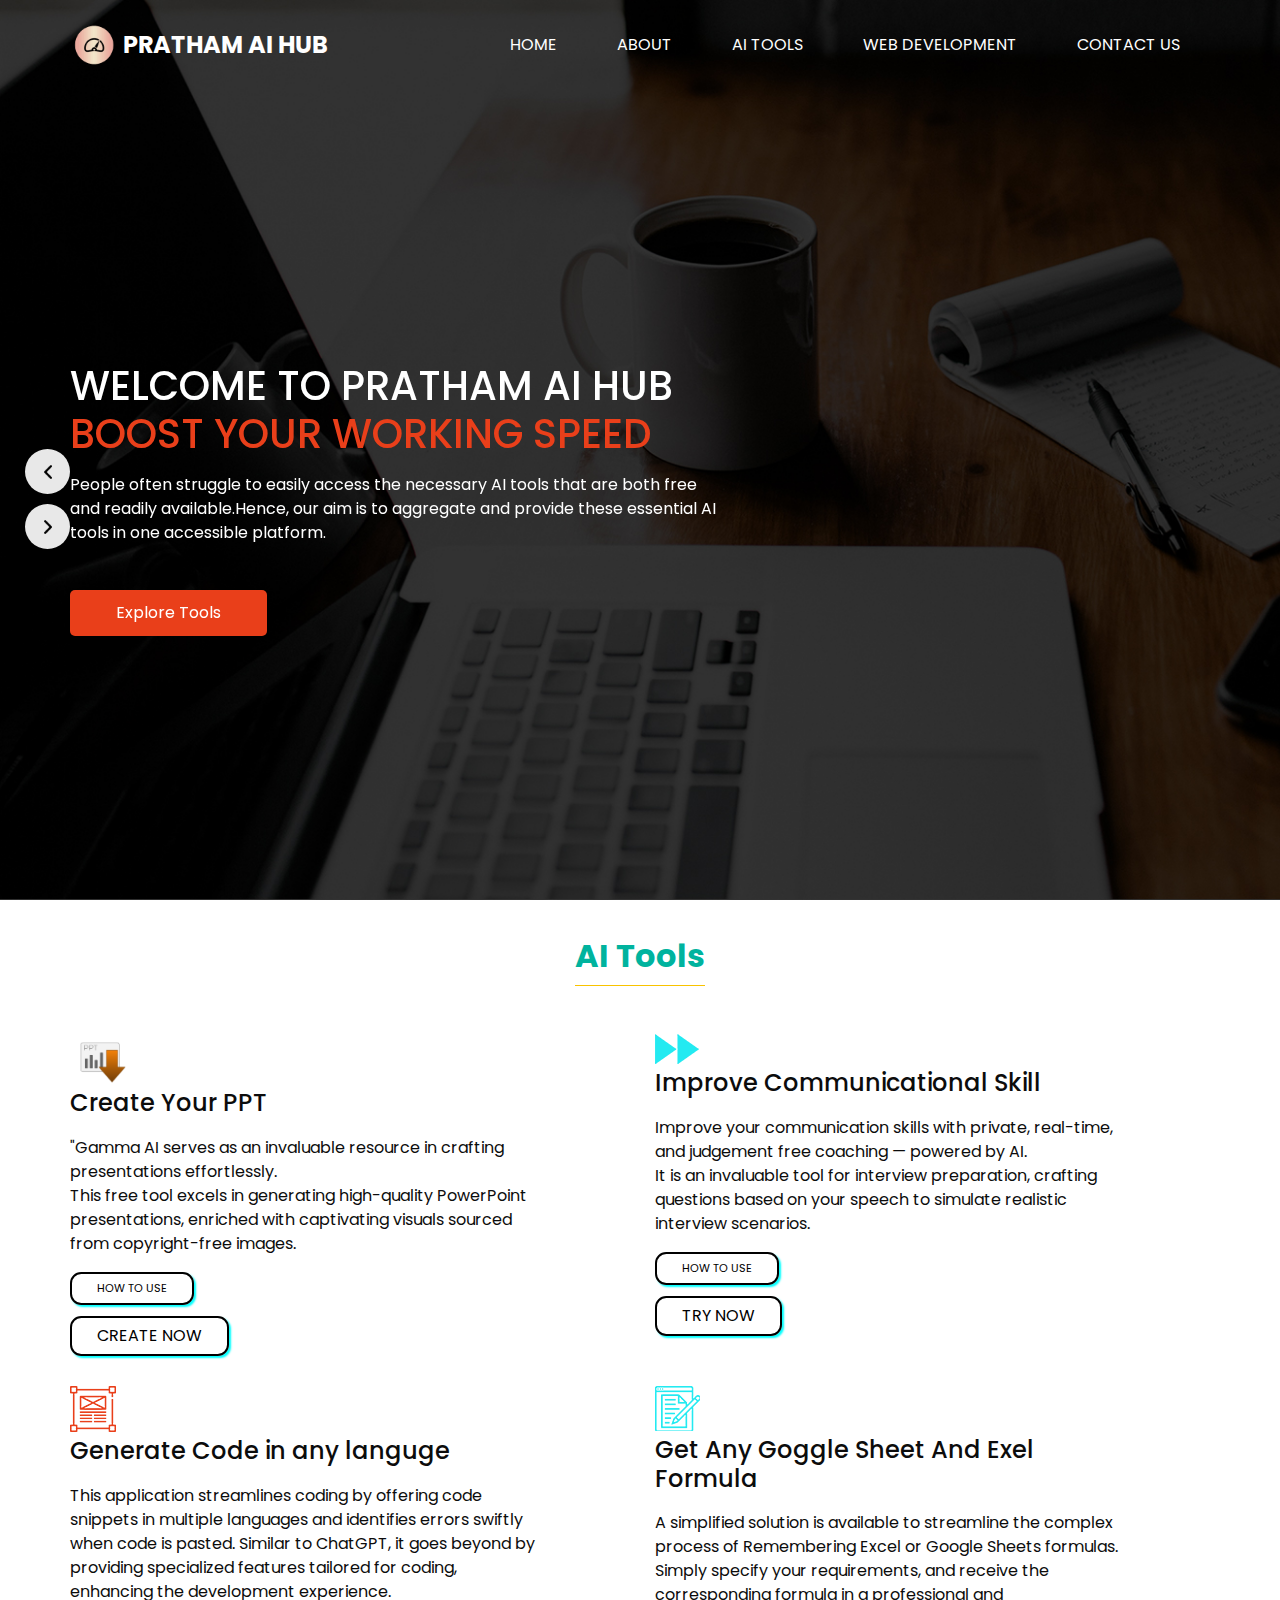
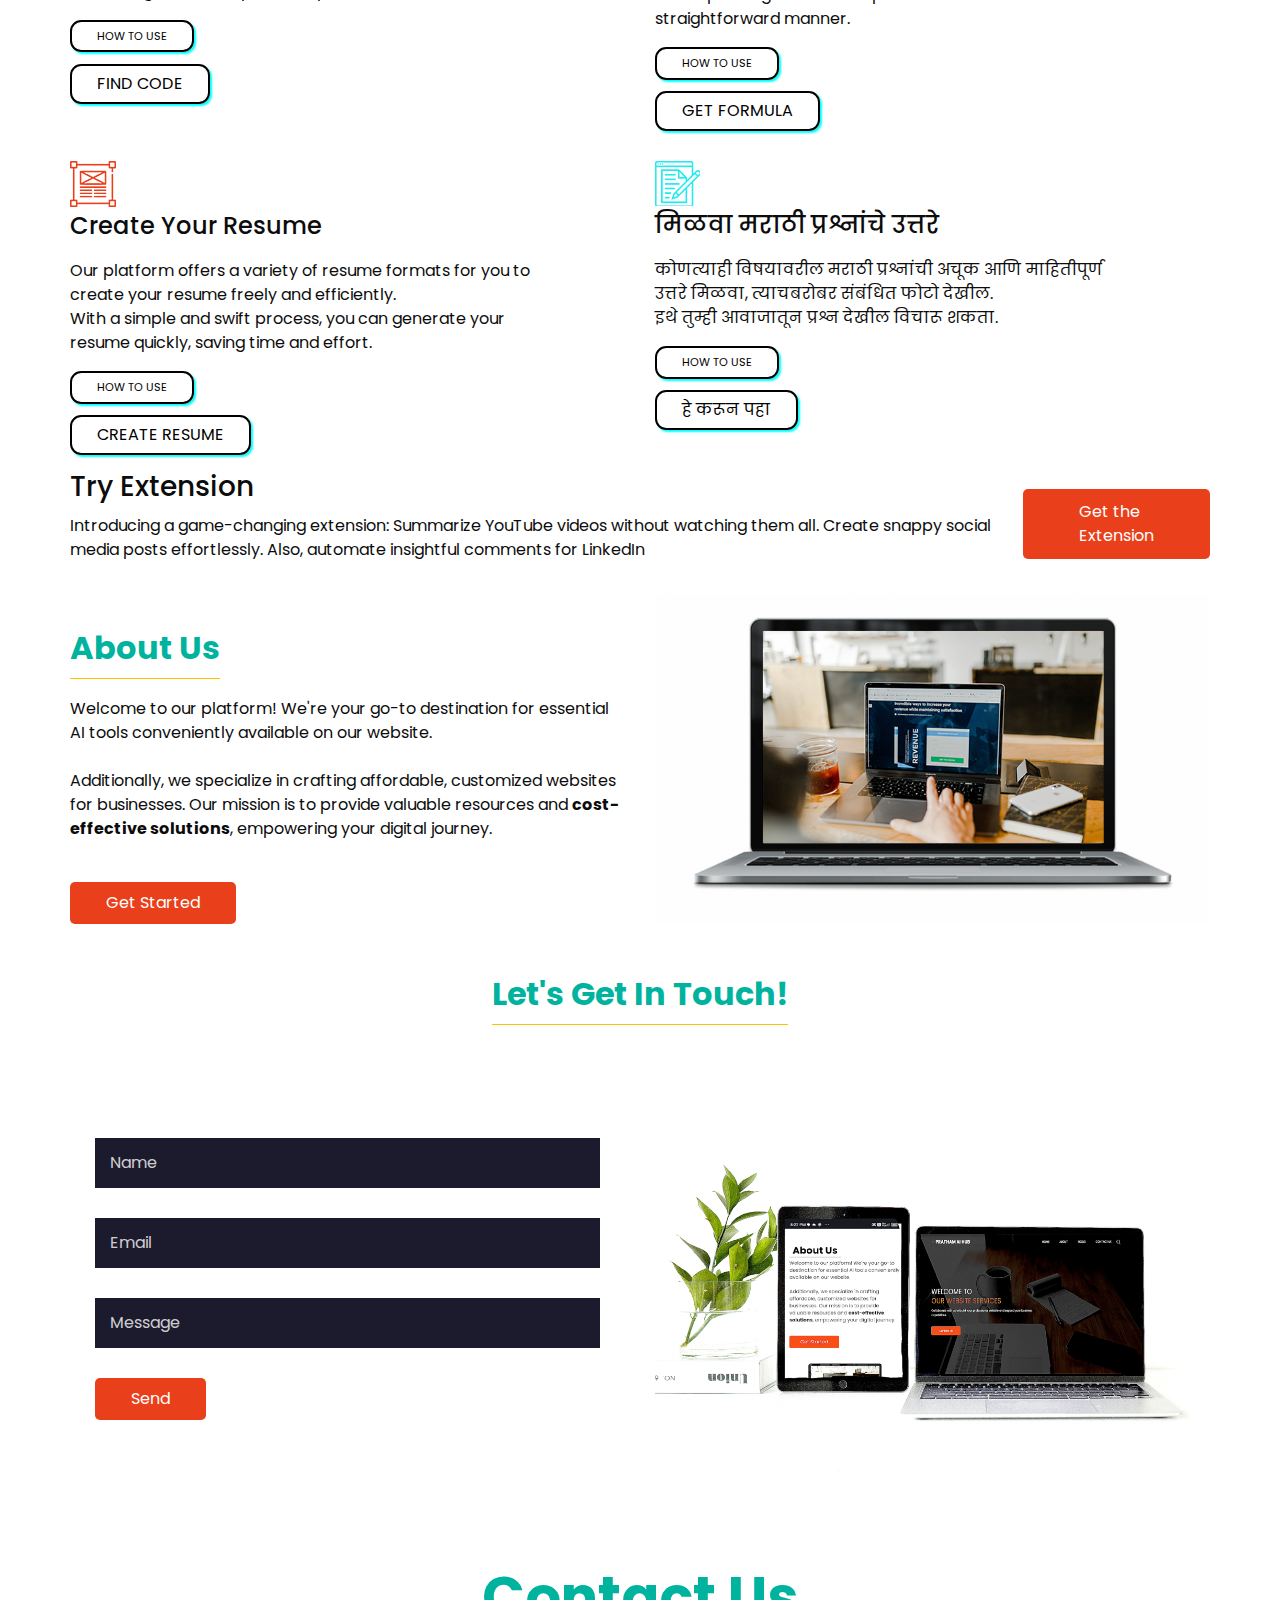
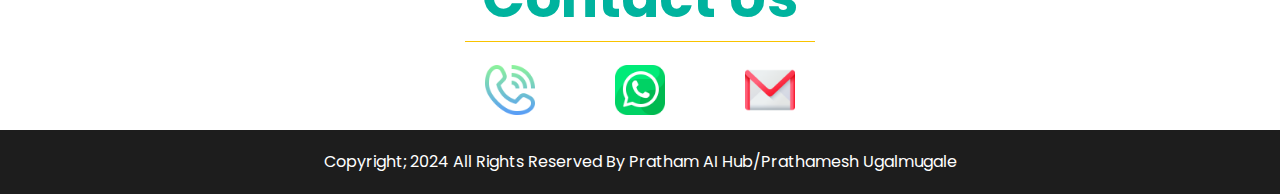
<file: index.html>
<!DOCTYPE html>
<html>

<head>
  <!-- Basic -->
  <meta charset="utf-8" />
  <meta http-equiv="X-UA-Compatible" content="IE=edge" />
  <!-- Mobile Metas -->
  <meta name="viewport" content="width=device-width, initial-scale=1, shrink-to-fit=no" />
  <!-- Site Metas -->
  <meta name="keywords" content="" />
  <meta name="description" content="" />
  <meta name="author" content="" />

  <title>Pratham AI Hub</title>

  <!-- slider stylesheet -->
  <link rel="stylesheet" type="text/css"
    href="https://cdnjs.cloudflare.com/ajax/libs/OwlCarousel2/2.1.3/assets/owl.carousel.min.css" />


  <!-- font wesome stylesheet -->
  <link rel="stylesheet" href="https://maxcdn.bootstrapcdn.com/font-awesome/4.3.0/css/font-awesome.min.css">

  <!-- bootstrap core css -->
  <link rel="stylesheet" type="text/css" href="css/bootstrap.css" />

  <!-- fonts style -->
  <link href="https://fonts.googleapis.com/css?family=Poppins:400,600,700&display=swap" rel="stylesheet">
  <!-- Custom styles for this template -->
  <link href="css/style.css" rel="stylesheet" />
  <!-- responsive style -->
  <link href="css/responsive.css" rel="stylesheet" />
  <link rel="icon" type="image/x-icon" href="images/logo.png">
</head>

<body>
  <div class="hero_area">
    <!-- header section strats -->
    <header class="header_section">
      <div class="container">
        <nav class="navbar navbar-expand-lg custom_nav-container pt-3">
          <a class="navbar-brand mr-5" href="index.html">
            <img src="images/logo.png" alt="" style="width: 3rem;">
            <span>
              Pratham AI Hub
            </span>
          </a>
          <button class="navbar-toggler" type="button" data-toggle="collapse" data-target="#navbarSupportedContent"
            aria-controls="navbarSupportedContent" aria-expanded="false" aria-label="Toggle navigation">
            <span class="navbar-toggler-icon"></span>
          </button>
          <div class="collapse navbar-collapse" id="navbarSupportedContent">
            <div class="d-flex ml-auto flex-column flex-lg-row align-items-center">
              <ul class="navbar-nav  ">
                <li class="nav-item active">
                  <a class="nav-link" href="index.html">Home <span class="sr-only">(current)</span></a>
                </li>
                <li class="nav-item">
                  <a class="nav-link" href="about.html"> About </a>
                </li>
                <li class="nav-item">
                  <a class="nav-link" href="tools.html">AI Tools </a>
                </li>
                <li class="nav-item">
                  <a class="nav-link" href="webdevelopment.html">Web Development </a>
                </li>
                <li class="nav-item">
                  <a class="nav-link" href="contact.html">Contact us</a>
                </li>
              </ul>
            </div>
          </div>
        </nav>
      </div>
    </header>
    <!-- end header section -->
    <!-- slider section -->
    <section class=" slider_section position-relative">
      <div id="carouselExampleIndicators" class="carousel slide" data-ride="carousel">
        <div class="carousel-inner">
          <div class="carousel-item active">
            <div class="container">
              <div class="row">
                <div class="col-md-7">
                  <div class="detail-box">
                    <div>
                      <h1>
                        Welcome To Pratham AI Hub<br>
                        <span>
                          Boost Your Working Speed
                        </span>
                      </h1>
                      <p>
                        People often struggle to easily access the necessary AI tools that are both free and readily available.Hence, our aim is to aggregate and provide these essential AI tools in one accessible platform.
                      
                      </p>
                      <div class="btn-box">
                        <a href="tools.html" class="btn-1">
                          Explore Tools
                        </a>
                      </div>
                    </div>
                  </div>
                </div>
              </div>
            </div>
          </div>
          <div class="carousel-item">
            <div class="container">
              <div class="row">
                <div class="col-md-7">
                  <div class="detail-box">
                    <div>
                      <h1>
                        Welcome To <br>
                        <span>
                        Our Website Services
                        </span>
                      </h1>
                      <p>
                        <br>
                        Collaborate with us to build your professional website and expand your business capabilities.
                        <br>
                      </p>
                      <div class="btn-box">
                        <a href="about.html" class="btn-1">
                          Contact Us
                        </a>
                      </div>
                    </div>
                  </div>
                </div>
              </div>
            </div>
          </div>
        </div>
        <div class="custom_carousel-control">
          <a class="carousel-control-prev" href="#carouselExampleIndicators" role="button" data-slide="prev">
            <span class="sr-only">Previous</span>
          </a>
          <a class="carousel-control-next" href="#carouselExampleIndicators" role="button" data-slide="next">
            <span class="sr-only">Next</span>
          </a>
        </div>
      </div>
    </section>
    <!-- end slider section -->
  </div>

 
  <div class="body_bg layout_padding">

    <!-- service section -->

    <section class="service_section ">
      <div class="container">
        <div class="heading_container">
          <h2>
            AI Tools
          </h2>
        </div>
      </div>
      <div class="container">
        <div class="row">
          <div class="col-md-6">
            <div class="box">
              <div class="img-box">
                <img src="images/ppt.png" alt="" height="50">
              </div>
              <h4>
                Create Your PPT
              </h4>
              <p>
                "Gamma AI serves as an invaluable resource in crafting presentations effortlessly. <br> This free tool excels in generating high-quality PowerPoint presentations, enriched with captivating visuals sourced from copyright-free images.
              </p>
              
              <a href="https://youtu.be/eaiw_lUMiQg?si=W2NInFPZsnDTWfhi" style=" font-size:0.7rem; margin-bottom: 0.7rem;" target="_blank"> How To Use</a>              <a href="https://gamma.app/">
                Create Now
              </a>
            </div>
          </div>
          <div class="col-md-6">
            <div class="box align-items-end align-items-md-start text-right text-md-left">
              <div class="img-box">
                <img src="images/s-2.png" alt="">
              </div>
              <h4>
                Improve Communicational Skill
              </h4>
              <p>
                Improve your communication skills with private, real-time, and judgement free coaching — powered by AI.  <br>
                It is an invaluable tool for interview preparation, crafting questions based on your speech to simulate realistic interview scenarios.
              </p>
              <a href="https://youtu.be/eaiw_lUMiQg?si=W2NInFPZsnDTWfhi" style=" font-size:0.7rem; margin-bottom: 0.7rem;" target="_blank"> How To Use</a>
              <a href="https://app.yoodli.ai/">
                Try now
              </a>
            </div>
          </div>
        </div>
        <div class="row">
          <div class="col-md-6">
            <div class="box">
              <div class="img-box">
                <img src="images/s-3.png" alt="">
              </div>
              <h4>
                Generate Code in any languge
              </h4>
              <p>
                This application streamlines coding by offering code snippets in multiple languages and identifies errors swiftly when code is pasted. Similar to ChatGPT, it goes beyond by providing specialized features tailored for coding, enhancing the development experience. 
              </p>
              <a href="https://youtu.be/eaiw_lUMiQg?si=W2NInFPZsnDTWfhi" style= " font-size:0.7rem; margin-bottom: 0.7rem;" ; target="_blank"> How To Use</a>
              <a href="https://bard.google.com/">
                Find Code
              </a>
            </div>
          </div>
          <div class="col-md-6">
            <div class="box align-items-end align-items-md-start text-right text-md-left">
              <div class="img-box">
                <img src="images/s-4.png" alt="">
              </div>
              <h4>
                Get Any Goggle Sheet And Exel Formula
              </h4>
              <p>
                A simplified solution is available to streamline the complex process of Remembering Excel or Google Sheets formulas.<br> Simply specify your requirements, and receive the corresponding formula in a professional and straightforward manner.
              </p>
              <a href="https://youtu.be/eaiw_lUMiQg?si=W2NInFPZsnDTWfhi" style=" font-size:0.7rem; margin-bottom: 0.7rem;"  target="_blank"> How To Use</a>
              <a href="https://formula.dog/">
                Get Formula
              </a>
            </div>
          </div>
        </div>
        <div class="row">
          <div class="col-md-6">
            <div class="box">
              <div class="img-box">
                <img src="images/s-3.png" alt="">
              </div>
              <h4>
                Create Your Resume
              </h4>
              <p>
                Our platform offers a variety of resume formats for you to create your resume freely and efficiently. <br> With a simple and swift process, you can generate your resume quickly, saving time and effort. 
              </p>
              <a href="https://youtu.be/eaiw_lUMiQg?si=W2NInFPZsnDTWfhi" style=" font-size:0.7rem; margin-bottom: 0.7rem;"  target="_blank"> How To Use</a>
              <a href="https://www.canva.com/create/resumes/" >
                Create Resume
              </a>
            </div>
          </div>
        <div class="col-md-6">
          <div class="box align-items-end align-items-md-start text-right text-md-left">
            <div class="img-box">
              <img src="images/s-4.png" alt="">
            </div>
            <h4>
              मिळवा मराठी प्रश्नांचे उत्तरे 
            </h4>
            <p>
              कोणत्याही विषयावरील मराठी प्रश्नांची अचूक आणि माहितीपूर्ण उत्तरे मिळवा, त्याचबरोबर संबंधित फोटो देखील.<br> इथे तुम्ही आवाजातून प्रश्न देखील विचारू शकता.
            </p>
            <a href="https://youtu.be/eaiw_lUMiQg?si=W2NInFPZsnDTWfhi" style="font-size:0.7rem; margin-bottom: 0.7rem;" target="_blank"> How To Use</a>
            <a href="https://bard.google.com/">
              हे करून पहा
            </a>
          </div>
        </div>
      </div>
      </div>
    </section>


    <!-- end service section -->
      <!-- Extension section -->

      <section class="quote_section layout_padding">
        <div class="container">
          <div class="box">
            <div class="detail-box">
              <h3>
                Try Extension
              </h3>
              <p>
                Introducing a game-changing extension: Summarize YouTube videos without watching them all. Create snappy social media posts effortlessly. Also, automate insightful comments for LinkedIn
              </p>
            </div>
            <div class="btn-box">
              <a href="https://chromewebstore.google.com/detail/merlin-1-click-access-to/camppjleccjaphfdbohjdohecfnoikec">
                Get the Extension
              </a>
            </div>
          </div>
        </div>
      </section>
 <!-- about section -->

  <section class="about_section layout_padding">
    <div class="container">
      <div class="row">
        <div class="col-md-6">
          <div class="detail-box">
            <div class="heading_container">
              <h2>
                About Us
              </h2>
            </div>
            <p>
              Welcome to our platform! We're your go-to destination for essential AI tools conveniently available on our website. <br> <br> 
              Additionally, we specialize in crafting affordable, customized websites for businesses. Our mission is to provide valuable resources and <strong> cost-effective solutions</strong>, empowering your digital journey.
            </p>
            <a href="webdevelopment.html">
              Get Started
            </a>
          </div>
        </div>
        <div class="col-md-6">
          <div class="img-box">
            <img src="images/about-img.png" alt="">
          </div>
        </div>
      </div>
    </div>
  </section>
  <!-- end about section -->
    <!-- end quote section -->
    <!-- contact section -->

    <section class="contact_section">
      <div class="container">
        <div class="heading_container">
          <h2>
            Let's Get In Touch!
          </h2>
        </div>
      </div>
      <div class="container contact_bg layout_padding2-top">
        <div class="row">
          <div class="col-md-6">
            <div class="contact_form" target:blank>
              <form action="https://api.web3forms.com/submit" method="POST">
                <input type="hidden" name="access_key" value="09d28507-55fe-4cff-8005-fcc3a19e0e5f">
                <input type="text" name="name" placeholder="Name " class="contact-input" required>
                <input type="email" name="email" placeholder="Email " class="contact-input" required>
                <input type="message" name="message" placeholder="Message" class="contact-input" required>
                <button>
                  Send
                </button>
              </form>
            </div>
          </div>
          <div class="col-md-6">
            <div class="img-box">
              <img src="images/contact-img.jpg" alt="">
            </div>
          </div>
        </div>
      </div>
    </section>

    <!-- end contact section -->

  </div>
  <!-- info section -->

  <section class="info_section layout_padding">
    <div class="footer_contact">
      <div class="heading_container">
        <h2 style="font-size: 3.5rem;">
          Contact Us
        </h2>
      </div>
      <div class="box">
        <a href="tel:7249511645" class="img-box">
          <img src="images/telephone.png" alt="" class="img-1" width="50">
          <img src="images/telephone.png" alt="" class="img-2" width="45">
        </a>
        <a href="https://wa.me/917249511645" class="img-box">
          <img src="images/whatsapp.png" alt="" class="img-1"width="50">
          <img src="images/whatsapp.png" alt="" class="img-2"width="45">
        </a>
        <a href="mailto:prathameshugalmugale02@gmail.com" class="img-box">
          <img src="images/gmail.png" alt="" class="img-1"width="50">
          <img src="images/gmail.png" alt="" class="img-2"width="45">
        </a>
      </div>
    </div>


  </section>


  <!-- end info section -->

  <!-- footer section -->
  <section class="container-fluid footer_section">
    <p>
      Copyright; 2024 All Rights Reserved By Pratham AI Hub/Prathamesh Ugalmugale
      
    </p>
  </section>
  <!-- footer section -->

  <script type="text/javascript" src="js/jquery-3.4.1.min.js"></script>
  <script type="text/javascript" src="js/bootstrap.js"></script>
 
</body>

</html>
</file>
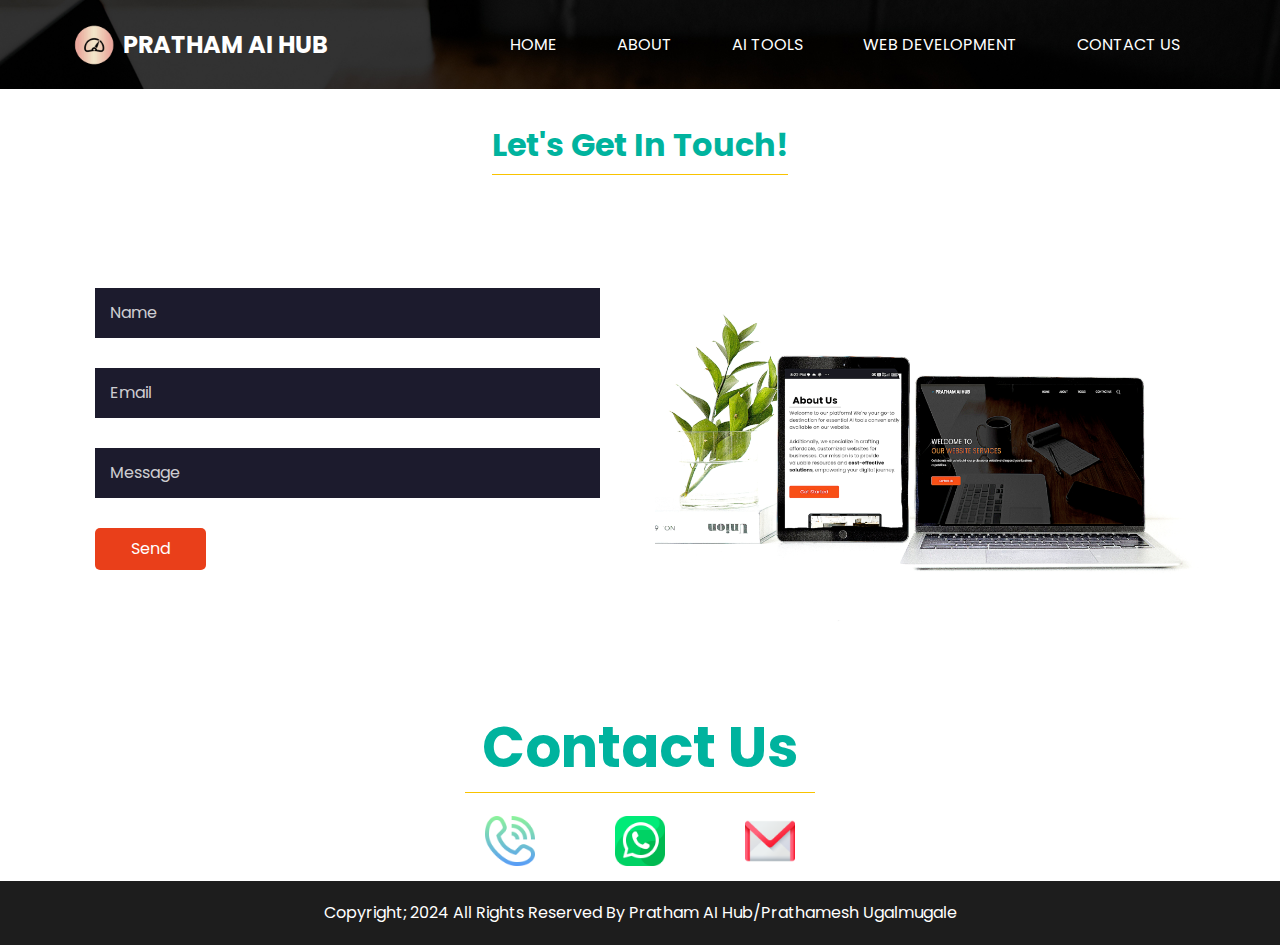
<file: contact.html>
<!DOCTYPE html>
<html>

<head>
  <!-- Basic -->
  <meta charset="utf-8" />
  <meta http-equiv="X-UA-Compatible" content="IE=edge" />
  <!-- Mobile Metas -->
  <meta name="viewport" content="width=device-width, initial-scale=1, shrink-to-fit=no" />
  <!-- Site Metas -->
  <meta name="keywords" content="" />
  <meta name="description" content="" />
  <meta name="author" content="" />

  <title>Pratham AI Hub</title>

  <!-- slider stylesheet -->
  <link rel="stylesheet" type="text/css"
    href="https://cdnjs.cloudflare.com/ajax/libs/OwlCarousel2/2.1.3/assets/owl.carousel.min.css" />


  <!-- font wesome stylesheet -->
  <link rel="stylesheet" href="https://maxcdn.bootstrapcdn.com/font-awesome/4.3.0/css/font-awesome.min.css">

  <!-- bootstrap core css -->
  <link rel="stylesheet" type="text/css" href="css/bootstrap.css" />

  <!-- fonts style -->
  <link href="https://fonts.googleapis.com/css?family=Poppins:400,600,700&display=swap" rel="stylesheet">
  <!-- Custom styles for this template -->
  <link href="css/style.css" rel="stylesheet" />
  <!-- responsive style -->
  <link href="css/responsive.css" rel="stylesheet" />
  <!-- favicon image  -->
  <link rel="icon" type="image/x-icon" href="images/logo.png">
</head>

<body class="sub_page">
  <div class="hero_area">
    <!-- header section strats -->
    <header class="header_section">
      <div class="container">
        <nav class="navbar navbar-expand-lg custom_nav-container pt-3">
          <a class="navbar-brand mr-5" href="index.html">
            <img src="images/logo.png" alt="" style="width: 3rem;">            <span>
              Pratham AI Hub
            </span>
          </a>
          <button class="navbar-toggler" type="button" data-toggle="collapse" data-target="#navbarSupportedContent"
            aria-controls="navbarSupportedContent" aria-expanded="false" aria-label="Toggle navigation">
            <span class="navbar-toggler-icon"></span>
          </button>
          <div class="collapse navbar-collapse" id="navbarSupportedContent">
            <div class="d-flex ml-auto flex-column flex-lg-row align-items-center">
              <ul class="navbar-nav  ">
                <li class="nav-item ">
                  <a class="nav-link" href="index.html">Home <span class="sr-only">(current)</span></a>
                </li>
                <li class="nav-item">
                  <a class="nav-link" href="about.html"> About </a>
                </li>
                <li class="nav-item">
                  <a class="nav-link" href="tools.html"> AI Tools </a>
                </li>
                <li class="nav-item">
                  <a class="nav-link" href="webdevelopment.html">Web Development </a>
                </li>
                <li class="nav-item active">
                  <a class="nav-link" href="contact.html">Contact us</a>
                </li>
              </ul>
              
            </div>
          </div>
        </nav>
      </div>
    </header>
    <!-- end header section -->

  </div>


  <div class="body_bg layout_padding">


    <!-- contact section -->

    <section class="contact_section">
      <div class="container">
        <div class="heading_container">
          <h2>
            Let's Get In Touch!
          </h2>
        </div>
      </div>
      <div class="container contact_bg layout_padding2-top">
        <div class="row">
          <div class="col-md-6">
            <div class="contact_form" target:blank>
              <form action="https://api.web3forms.com/submit" method="POST">
                <input type="hidden" name="access_key" value="09d28507-55fe-4cff-8005-fcc3a19e0e5f">
                <input type="text" name="name" placeholder="Name " class="contact-input" required>
                <input type="email" name="email" placeholder="Email " class="contact-input" required>
                <input type="message" name="message" placeholder="Message" class="contact-input" required>
                <button>
                  Send
                </button>
              </form>
            </div>
          </div>
          <div class="col-md-6">
            <div class="img-box">
              <img src="images/contact-img.jpg" alt="">
            </div>
          </div>
        </div>
      </div>
    </section>

    <!-- end contact section -->

  </div>
  <!-- info section -->

  <section class="info_section layout_padding">
    <div class="footer_contact">
      <div class="heading_container">
       <h2 style="font-size: 3.5rem;">
          Contact Us
        </h2>
      </div>
      <div class="box">
        <a href="tel:7249511645" class="img-box">
          <img src="images/telephone.png" alt="" class="img-1" width="50">
          <img src="images/telephone.png" alt="" class="img-2" width="45">
        </a>
        <a href="https://wa.me/917249511645" class="img-box">
          <img src="images/whatsapp.png" alt="" class="img-1"width="50">
          <img src="images/whatsapp.png" alt="" class="img-2"width="45">
        </a>
        <a href="mailto:prathameshugalmugale02@gmail.com" class="img-box">
          <img src="images/gmail.png" alt="" class="img-1"width="50">
          <img src="images/gmail.png" alt="" class="img-2"width="45">
        </a>
      </div>
    </div>


  </section>


  <!-- end info section -->

  <!-- footer section -->
  <section class="container-fluid footer_section">
    <p>
    Copyright; 2024 All Rights Reserved By Pratham AI Hub/Prathamesh Ugalmugale
    </p>
  </section>
  <!-- footer section -->

  <script type="text/javascript" src="js/jquery-3.4.1.min.js"></script>
  <script type="text/javascript" src="js/bootstrap.js"></script>

</body>

</html>
</file>
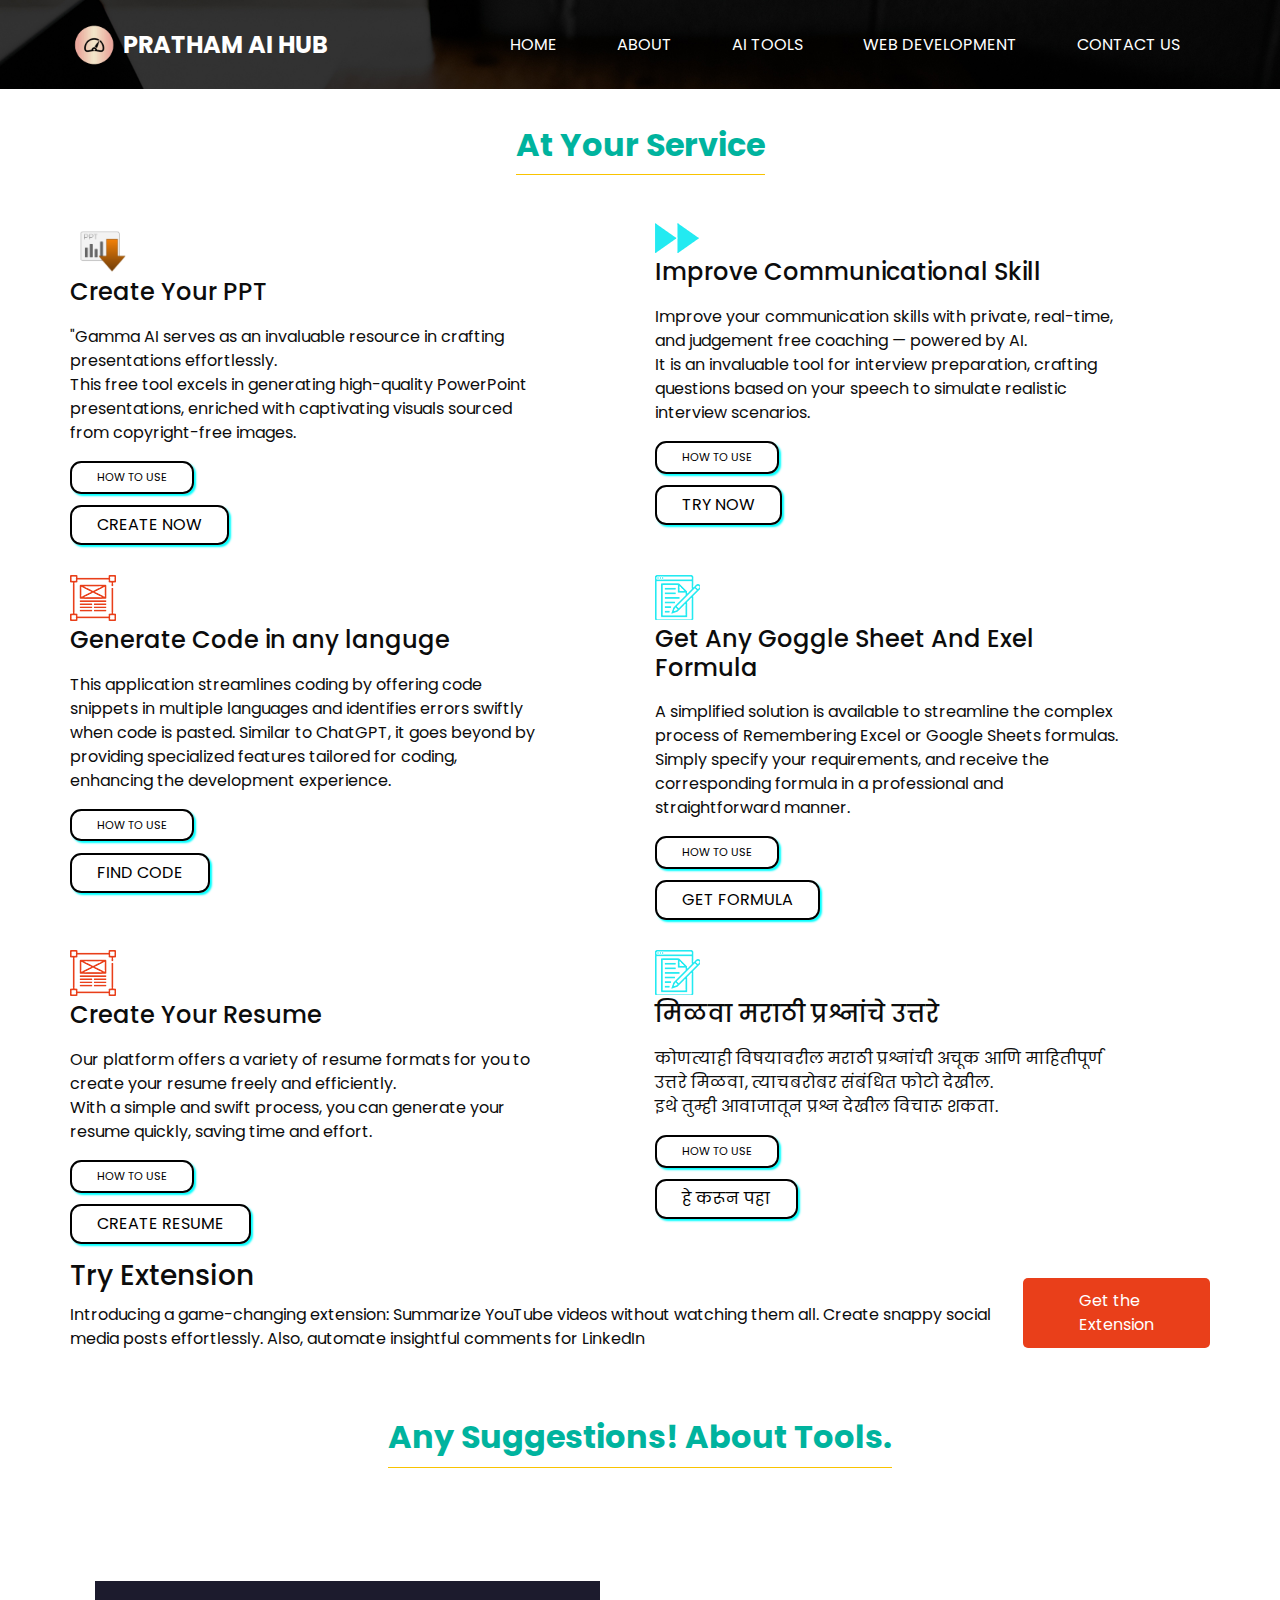
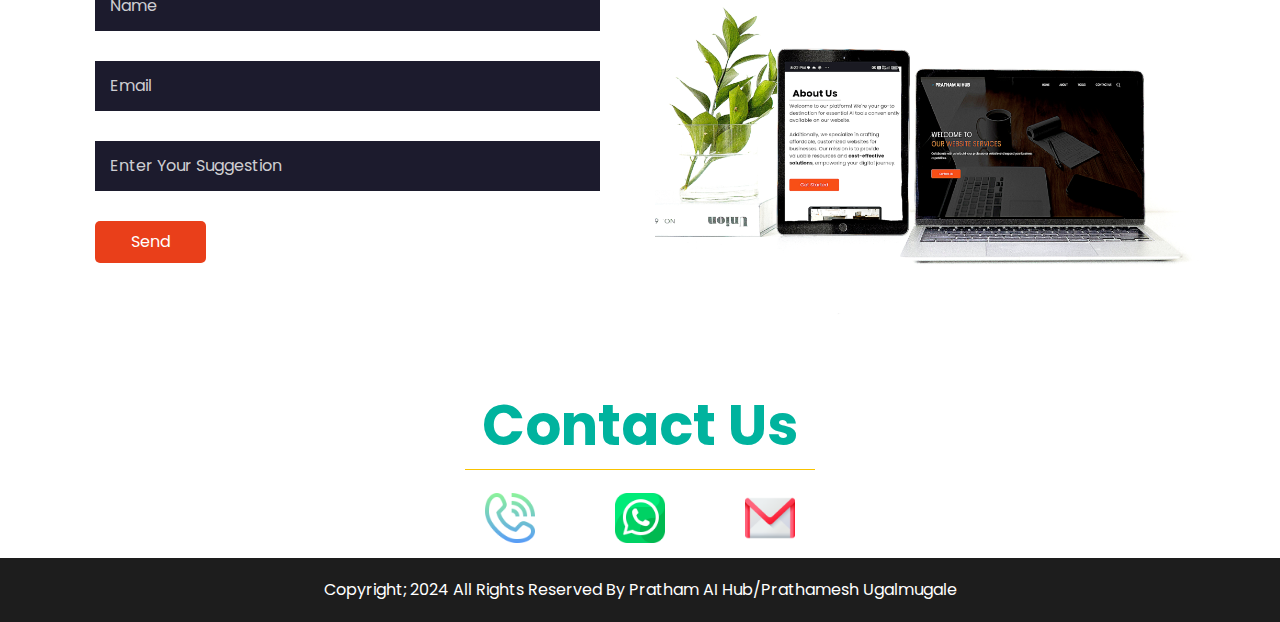
<file: tools.html>
<!DOCTYPE html>
<html>

<head>
  <!-- Basic -->
  <meta charset="utf-8" />
  <meta http-equiv="X-UA-Compatible" content="IE=edge" />
  <!-- Mobile Metas -->
  <meta name="viewport" content="width=device-width, initial-scale=1, shrink-to-fit=no" />
  <!-- Site Metas -->
  <meta name="keywords" content="" />
  <meta name="description" content="" />
  <meta name="author" content="" />

  <title>Pratham AI Hub</title>

  <!-- slider stylesheet -->
  <link rel="stylesheet" type="text/css"
    href="https://cdnjs.cloudflare.com/ajax/libs/OwlCarousel2/2.1.3/assets/owl.carousel.min.css" />


  <!-- font wesome stylesheet -->
  <link rel="stylesheet" href="https://maxcdn.bootstrapcdn.com/font-awesome/4.3.0/css/font-awesome.min.css">

  <!-- bootstrap core css -->
  <link rel="stylesheet" type="text/css" href="css/bootstrap.css" />

  <!-- fonts style -->
  <link href="https://fonts.googleapis.com/css?family=Poppins:400,600,700&display=swap" rel="stylesheet">
  <!-- Custom styles for this template -->
  <link href="css/style.css" rel="stylesheet" />
  <!-- responsive style -->
  <link href="css/responsive.css" rel="stylesheet" />
   <!-- favicon image  -->
   <link rel="icon" type="image/x-icon" href="images/logo.png">
</head>

<body class="sub_page">
  <div class="hero_area">
    <!-- header section strats -->
    <header class="header_section">
      <div class="container">
        <nav class="navbar navbar-expand-lg custom_nav-container pt-3">
          <a class="navbar-brand mr-5" href="index.html">
            <img src="images/logo.png" alt="" style="width: 3rem;">            <span>
              Pratham AI Hub
            </span>
          </a>
          <button class="navbar-toggler" type="button" data-toggle="collapse" data-target="#navbarSupportedContent"
            aria-controls="navbarSupportedContent" aria-expanded="false" aria-label="Toggle navigation">
            <span class="navbar-toggler-icon"></span>
          </button>
          <div class="collapse navbar-collapse" id="navbarSupportedContent">
            <div class="d-flex ml-auto flex-column flex-lg-row align-items-center">
              <ul class="navbar-nav  ">
                <li class="nav-item ">
                  <a class="nav-link" href="index.html">Home <span class="sr-only">(current)</span></a>
                </li>
                <li class="nav-item">
                  <a class="nav-link" href="about.html"> About </a>
                </li>
                <li class="nav-item active">
                  <a class="nav-link" href="tools.html"> AI Tools </a>
                </li>
                <li class="nav-item">
                  <a class="nav-link" href="webdevelopment.html">Web Development </a>
                </li>
                <li class="nav-item">
                  <a class="nav-link" href="contact.html">Contact us</a>
                </li>
              </ul>
              
            </div>
          </div>
        </nav>
      </div>
    </header>
    <!-- end header section -->
  </div>

  <div class="body_bg layout_padding">

    <!-- service section -->

    <section class="service_section ">
      <div class="container">
        <div class="heading_container">
          <h2>
            At Your Service
          </h2>
        </div>
      </div>
      <div class="container">
        <div class="row">
          <div class="col-md-6">
            <div class="box">
              <div class="img-box">
                <img src="images/ppt.png" alt="" height="50">
              </div>
              <h4>
                Create Your PPT
              </h4>
              <p>
                "Gamma AI serves as an invaluable resource in crafting presentations effortlessly. <br> This free tool excels in generating high-quality PowerPoint presentations, enriched with captivating visuals sourced from copyright-free images.
              </p>
              <a href="https://youtu.be/eaiw_lUMiQg?si=W2NInFPZsnDTWfhi" style="font-size:0.7rem; margin-bottom: 0.7rem;" target="_blank"> How To Use</a>
              <a href="https://gamma.app/">
                Create Now
              </a>
            </div>
          </div>
          <div class="col-md-6">
            <div class="box align-items-end align-items-md-start text-right text-md-left">
              <div class="img-box">
                <img src="images/s-2.png" alt="">
              </div>
              <h4>
                Improve Communicational Skill
              </h4>
              <p>
                Improve your communication skills with private, real-time, and judgement free coaching — powered by AI.  <br>
                It is an invaluable tool for interview preparation, crafting questions based on your speech to simulate realistic interview scenarios.
              </p>
              <a href="https://youtu.be/eaiw_lUMiQg?si=W2NInFPZsnDTWfhi" style="font-size:0.7rem; margin-bottom: 0.7rem;" target="_blank"> How To Use</a>
              <a href="https://app.yoodli.ai/">
                Try now
              </a>
            </div>
          </div>
        </div>
        <div class="row">
          <div class="col-md-6">
            <div class="box">
              <div class="img-box">
                <img src="images/s-3.png" alt="">
              </div>
              <h4>
                Generate Code in any languge
              </h4>
              <p>
                This application streamlines coding by offering code snippets in multiple languages and identifies errors swiftly when code is pasted. Similar to ChatGPT, it goes beyond by providing specialized features tailored for coding, enhancing the development experience. 
              </p>
              <a href="https://youtu.be/eaiw_lUMiQg?si=W2NInFPZsnDTWfhi" style="font-size:0.7rem; margin-bottom: 0.7rem;" target="_blank"> How To Use</a>
              <a href="https://bard.google.com/">
                Find Code
              </a>
            </div>
          </div>
          <div class="col-md-6">
            <div class="box align-items-end align-items-md-start text-right text-md-left">
              <div class="img-box">
                <img src="images/s-4.png" alt="">
              </div>
              <h4>
                Get Any Goggle Sheet And Exel Formula
              </h4>
              <p>
                A simplified solution is available to streamline the complex process of Remembering Excel or Google Sheets formulas.<br> Simply specify your requirements, and receive the corresponding formula in a professional and straightforward manner.
              </p>
              <a href="https://youtu.be/eaiw_lUMiQg?si=W2NInFPZsnDTWfhi" style="font-size:0.7rem; margin-bottom: 0.7rem;" target="_blank"> How To Use</a>
              <a href="https://formula.dog/">
                Get Formula
              </a>
            </div>
          </div>
        </div>
        <div class="row">
          <div class="col-md-6">
            <div class="box">
              <div class="img-box">
                <img src="images/s-3.png" alt="">
              </div>
              <h4>
                Create Your Resume
              </h4>
              <p>
                Our platform offers a variety of resume formats for you to create your resume freely and efficiently. <br> With a simple and swift process, you can generate your resume quickly, saving time and effort. 
              </p>
              <a href="https://youtu.be/eaiw_lUMiQg?si=W2NInFPZsnDTWfhi" style="font-size:0.7rem; margin-bottom: 0.7rem;" target="_blank"> How To Use</a>
              <a href="https://www.canva.com/create/resumes/">
                Create Resume
              </a>
            </div>
          </div>
        <div class="col-md-6">
          <div class="box align-items-end align-items-md-start text-right text-md-left">
            <div class="img-box">
              <img src="images/s-4.png" alt="">
            </div>
            <h4>
              मिळवा मराठी प्रश्नांचे उत्तरे 
            </h4>
            <p>
              कोणत्याही विषयावरील मराठी प्रश्नांची अचूक आणि माहितीपूर्ण उत्तरे मिळवा, त्याचबरोबर संबंधित फोटो देखील.<br> इथे तुम्ही आवाजातून प्रश्न देखील विचारू शकता.
            </p>
            <a href="https://youtu.be/eaiw_lUMiQg?si=W2NInFPZsnDTWfhi" style="font-size:0.7rem; margin-bottom: 0.7rem;" target="_blank"> How To Use</a>
            <a href="https://bard.google.com/">
              हे करून पहा
            </a>
          </div>
        </div>
      </div>
      </div>
    </section>
    <section class="quote_section layout_padding" style="padding-bottom: 0%;">
      <div class="container">
        <div class="box">
          <div class="detail-box">
            <h3>
              Try Extension
            </h3>
            <p>
              Introducing a game-changing extension: Summarize YouTube videos without watching them all. Create snappy social media posts effortlessly. Also, automate insightful comments for LinkedIn
            </p>
          </div>
          <div class="btn-box">
            <a href="">
              Get the Extension
            </a>
          </div>
        </div>
      </div>
    </section>
    <!-- end service section -->

  </div>
  
  <section class="contact_section">
    <div class="container">
      <div class="heading_container">
        <h2>
          Any 
          Suggestions! About Tools.
        </h2>
      </div>
    </div>
    <div class="container contact_bg layout_padding2-top">
      <div class="row">
        <div class="col-md-6">
          <div class="contact_form" target:blank>
            <form action="https://api.web3forms.com/submit" method="POST">
              <input type="hidden" name="access_key" value="09d28507-55fe-4cff-8005-fcc3a19e0e5f">
              <input type="text" name="name" placeholder="Name " class="contact-input" required>
              <input type="email" name="email" placeholder="Email " class="contact-input" required>
              <input type="message" name="message" placeholder="Enter Your Suggestion" class="contact-input" required>
              <button>
                Send
              </button>
            </form>
          </div>
        </div>
        <div class="col-md-6">
          <div class="img-box">
            <img src="images/contact-img.jpg" alt="">
          </div>
        </div>
      </div>
    </div>
  </section>

  <!-- info section -->

  <section class="info_section layout_padding" style="padding-top: 0; margin-top: 0%;">
    <div class="footer_contact">
      <div class="heading_container">
        <h2 style="font-size: 3.5rem;">
          Contact Us
        </h2>
      </div>
      <div class="box">
        <a href="tel:7249511645" class="img-box">
          <img src="images/telephone.png" alt="" class="img-1" width="50">
          <img src="images/telephone.png" alt="" class="img-2" width="45">
        </a>
        <a href="https://wa.me/917249511645" class="img-box">
          <img src="images/whatsapp.png" alt="" class="img-1"width="50">
          <img src="images/whatsapp.png" alt="" class="img-2"width="45">
        </a>
        <a href="mailto:prathameshugalmugale02@gmail.com" class="img-box">
          <img src="images/gmail.png" alt="" class="img-1"width="50">
          <img src="images/gmail.png" alt="" class="img-2"width="45">
        </a>
      </div>
    </div>




  </section>


  <!-- end info section -->

  <!-- footer section -->
  <section class="container-fluid footer_section">
    <p>
      Copyright; 2024 All Rights Reserved By Pratham AI Hub/Prathamesh Ugalmugale
      
    </p>
  </section>
  <!-- footer section -->

  <script type="text/javascript" src="js/jquery-3.4.1.min.js"></script>
  <script type="text/javascript" src="js/bootstrap.js"></script>

</body>

</html>
</file>
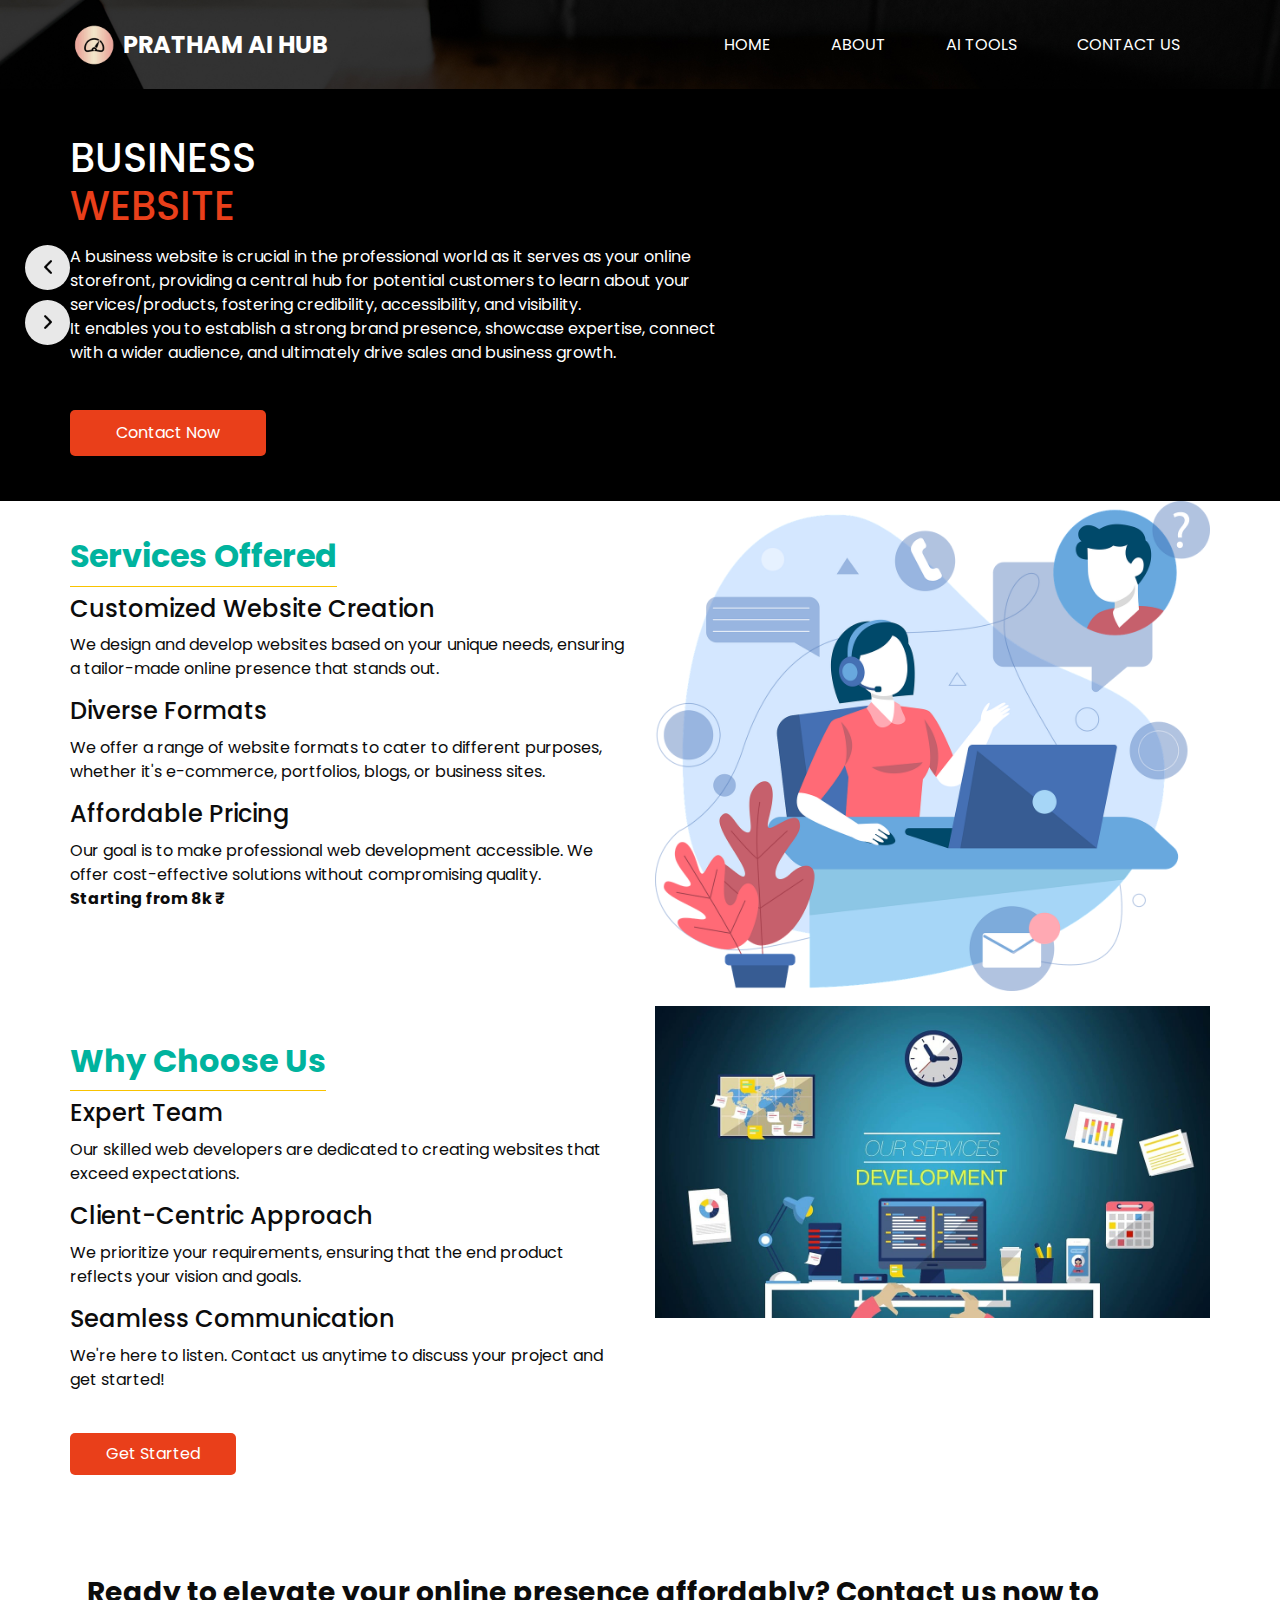
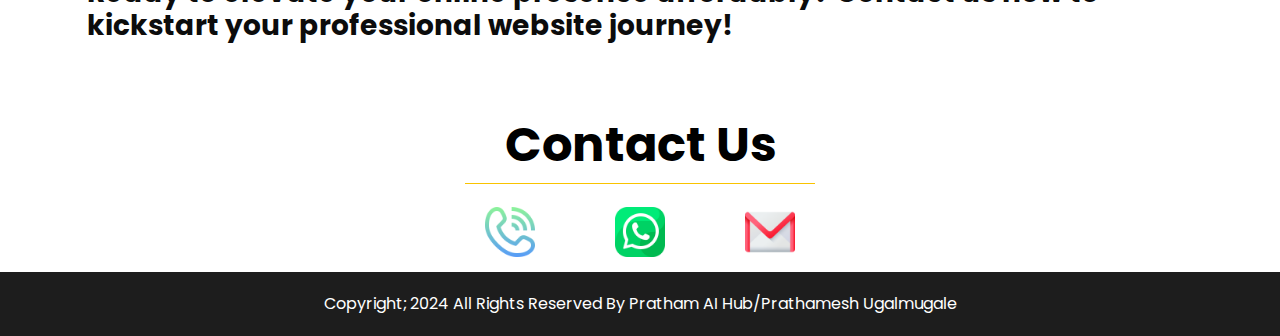
<file: webdevelopment.html>
<!DOCTYPE html>
<html>

<head>
    <!-- Basic -->
    <meta charset="utf-8" />
    <meta http-equiv="X-UA-Compatible" content="IE=edge" />
    <!-- Mobile Metas -->
    <meta name="viewport" content="width=device-width, initial-scale=1, shrink-to-fit=no" />
    <!-- Site Metas -->
    <meta name="keywords" content="" />
    <meta name="description" content="" />
    <meta name="author" content="" />
  
    <title>Pratham AI Hub</title>
  
    <!-- slider stylesheet -->
    <link rel="stylesheet" type="text/css"
      href="https://cdnjs.cloudflare.com/ajax/libs/OwlCarousel2/2.1.3/assets/owl.carousel.min.css" />
  
  
    <!-- font wesome stylesheet -->
    <link rel="stylesheet" href="https://maxcdn.bootstrapcdn.com/font-awesome/4.3.0/css/font-awesome.min.css">
  
    <!-- bootstrap core css -->
    <link rel="stylesheet" type="text/css" href="css/bootstrap.css" />
  
    <!-- fonts style -->
    <link href="https://fonts.googleapis.com/css?family=Poppins:400,600,700&display=swap" rel="stylesheet">
    <!-- Custom styles for this template -->
    <link href="css/style.css" rel="stylesheet" />
    <!-- responsive style -->
    <link href="css/responsive.css" rel="stylesheet" />
     <!-- favicon image  -->
  <link rel="icon" type="image/x-icon" href="images/logo.png">
  
  </head>
  

<body class="sub_page">
  <div class="hero_area">
    <!-- header section strats -->
    <header class="header_section">
      <div class="container">
        <nav class="navbar navbar-expand-lg custom_nav-container pt-3">
          <a class="navbar-brand mr-5" href="index.html">
            <img src="images/logo.png" alt="" style="width: 3rem;">            <span>
              Pratham AI Hub
            </span>
          </a>
          <button class="navbar-toggler" type="button" data-toggle="collapse" data-target="#navbarSupportedContent"
            aria-controls="navbarSupportedContent" aria-expanded="false" aria-label="Toggle navigation">
            <span class="navbar-toggler-icon"></span>
          </button>
          <div class="collapse navbar-collapse" id="navbarSupportedContent">
            <div class="d-flex ml-auto flex-column flex-lg-row align-items-center">
              <ul class="navbar-nav  ">
                <li class="nav-item ">
                  <a class="nav-link" href="index.html">Home <span class="sr-only">(current)</span></a>
                </li>
                <li class="nav-item active">
                  <a class="nav-link" href="about.html"> About </a>
                </li>
                <li class="nav-item">
                  <a class="nav-link" href="tools.html"> AI Tools </a>
                </li>
                <li class="nav-item">
                  <a class="nav-link" href="contact.html">Contact us</a>
                </li>
              </ul>
            </div>
          </div>
        </nav>
      </div>
    </header>
    <!-- end header section -->
  </div>
    <!-- slider section -->
    <section class=" slider_section position-relative" >
        <div id="carouselExampleIndicators" class="carousel slide" data-ride="carousel">
          <div class="carousel-inner" >
            <div class="carousel-item active" style="background-color: black;padding: 2.8rem;">
              <div class="container">
                <div class="row">
                  <div class="col-md-7">
                    <div class="detail-box">
                      <div>
                        <h1>
                          Business <br>
                          <span>
                            Website
                          </span>
                        </h1>
                        <p>
                          A business website is crucial in the professional world as it serves as your online storefront, providing a central hub for potential customers to learn about your services/products, fostering credibility, accessibility, and visibility. <br> It enables you to establish a strong brand presence, showcase expertise, connect with a wider audience, and ultimately drive sales and business growth.
                        </p>
                        <div class="btn-box">
                          <a href="tools.html" class="btn-1">
                            Contact Now 
                          </a>
                        </div>
                      </div>
                    </div>
                  </div>
                </div>
              </div>
            </div>
            <div class="carousel-item" style="background-color: rgb(9, 9, 33);padding: 2rem;">
              <div class="container">
                <div class="row">
                  <div class="col-md-7">
                    <div class="detail-box">
                      <div>
                        <h1>
                          Portfolio
                          <br>
                          <span>
                           Website
                          </span>
                        </h1>
                        <p>
                          <br>
                          A portfolio website is like a digital resume that shows off your best work, skills, and accomplishments. It's a way to impress potential clients or employers by sharing what you can do in a visually appealing and organized way. Having a great portfolio site helps you stand out and proves your expertise, boosting your credibility and opening doors to new opportunities in your field.
                          <br>
                        </p>
                        <div class="btn-box">
                          <a href="contact.html" class="btn-1">
                            Contact Us
                          </a>
                        </div>
                      </div>
                    </div>
                  </div>
                </div>
              </div>
            </div>
            <div class="carousel-item" style="background-color: rgb(36, 0, 48);padding: 2rem;">
              <div class="container">
                <div class="row">
                  <div class="col-md-7">
                    <div class="detail-box">
                      <div>
                        <h1>
                          Blogs
                          <br>
                          <span>
                             Making
                          </span>
                        </h1>
                        <p>
                          <br>
                          Blogs are like sharing helpful ideas and expertise online. They're super important because they show you know your stuff and can help others learn too. They make you more trustworthy and show up better on Google. Plus, they're great for making friends online and bringing more people to your website, which can help your business grow a lot!
                          <br>
                        </p>
                        <div class="btn-box">
                          <a href="contact.html" class="btn-1">
                            Contact Us
                          </a>
                        </div>
                      </div>
                    </div>
                  </div>
                </div>
              </div>
            </div>
            <div class="carousel-item" style="background-color:rgb(55, 55, 55);padding: 2rem;">
              <div class="container">
                <div class="row">
                  <div class="col-md-7">
                    <div class="detail-box">
                      <div>
                        <h1>
                          E-commerce Websites
                          <br>
                          <span>
                            Websites
                          </span>
                        </h1>
                        <p>
                          <br>
                          E-commerce websites are super important for businesses today. They let you sell things online anytime, anywhere. They make buying and selling easy, save money, and help reach more customers globally. Plus, they learn about customers, so you can give them better experiences. Basically, they're key for growing your business in the online world!
                          <br>
                        </p>
                        <div class="btn-box">
                          <a href="contact.html" class="btn-1">
                            Contact Us
                          </a>
                        </div>
                      </div>
                    </div>
                  </div>
                </div>
              </div>
            </div>
          </div>
          <div class="custom_carousel-control">
            <a class="carousel-control-prev" href="#carouselExampleIndicators" role="button" data-slide="prev">
              <span class="sr-only">Previous</span>
            </a>
            <a class="carousel-control-next" href="#carouselExampleIndicators" role="button" data-slide="next">
              <span class="sr-only">Next</span>
            </a>
          </div>
        </div>
      </section>
      <!-- end slider section -->
    </div>
  <!-- about section -->

  <section class="about_section layout_padding">
    <div class="container">
      <div class="row">
        <div class="col-md-6">
          <div class="detail-box">
            <div class="heading_container">
              <h2>
                Services Offered
              </h2>
            </div>
            <h4>Customized Website Creation</h4>
            <p>
               We design and develop websites based on your unique needs, ensuring a tailor-made online presence that stands out.</p>

               <h4>Diverse Formats </h4> <p>We offer a range of website formats to cater to different purposes, whether it's e-commerce, portfolios, blogs, or business sites.</p>
              
              <h4>Affordable Pricing</h4> <p>Our goal is to make professional web development accessible. We offer cost-effective solutions without compromising quality. <br> <strong>Starting from 8k &#x20B9;</strong> </p>
            </p>
          </div>
        </div>
        <div class="col-md-6">
          <div class="img-box">
            <img src="images/service.png" alt="" height="">
          </div>
        </div>
      </div>
    </div>
  </section>
  <!-- end about section -->
  <section class="about_section layout_padding">
    <div class="container">
      <div class="row">
        <div class="col-md-6">
          <div class="detail-box">
            <div class="heading_container">
              <h2>
                Why Choose Us
              </h2>
            </div>
            <h4>Expert Team</h4>
            <p>
              Our skilled web developers are dedicated to creating websites that exceed expectations.</p>

               <h4>Client-Centric Approach </h4> <p>We prioritize your requirements, ensuring that the end product reflects your vision and goals.</p>
              
              <h4>Seamless Communication</h4> <p>We're here to listen. Contact us anytime to discuss your project and get started!
            </p>
            <a href="contact.html"  style="text-align: center;">
              Get Started
            </a>
          </div>
        </div>
        <div class="col-md-6">
          <div class="img-box">
            <img src="images/development.jpg" alt="">
          </div>
        </div>
       <h3 style="padding-left: 2rem;"> <br> <br> <br> <strong>Ready to elevate your online presence affordably? Contact us now to kickstart your professional website journey!</strong></h3>
      </div>
    </div>
  </section>
 
  <!-- info section -->
  <section class="info_section layout_padding">
    <div class="footer_contact">
      <div class="heading_container">
        <h2 style=" color: black; font-size: 3rem;">
          Contact Us
        </h2>
      </div>
      <div class="box">
        <a href="tel:7249511645" class="img-box">
          <img src="images/telephone.png" alt="" class="img-1" width="50">
          <img src="images/telephone.png" alt="" class="img-2" width="45">
        </a>
        <a href="https://wa.me/917249511645" class="img-box">
          <img src="images/whatsapp.png" alt="" class="img-1"width="50">
          <img src="images/whatsapp.png" alt="" class="img-2"width="45">
        </a>
        <a href="mailto:prathamaihub@gmail.com" class="img-box">
          <img src="images/gmail.png" alt="" class="img-1"width="50">
          <img src="images/gmail.png" alt="" class="img-2"width="45">
        </a>
      </div>
    </div>


  </section>


  <!-- end info section -->

  <!-- footer section -->
  <section class="container-fluid footer_section">
    <p>
      Copyright; 2024 All Rights Reserved By Pratham AI Hub/Prathamesh Ugalmugale
      
    </p>
  </section>
  <!-- footer section -->

  <script type="text/javascript" src="js/jquery-3.4.1.min.js"></script>
  <script type="text/javascript" src="js/bootstrap.js"></script>

</body>

</html>
</file>
<file: css/style.css>
body {
  font-family: 'Poppins', sans-serif;
  color: #0c0c0c;
  background-color: #ffffff;
}

.layout_padding {
  padding: 75px 0;
  padding-top: 50px;
}

.layout_padding2 {
  padding: 45px 0;
}

.layout_padding2-top {
  padding-top: 45px;
}

.layout_padding2-bottom {
  padding-bottom: 45px;
}

.layout_padding-top {
  padding-top: 75px;
}

.layout_padding-bottom {
  padding-bottom: 75px;
}

.heading_container {
  display: -webkit-box;
  display: -ms-flexbox;
  display: flex;
}

.heading_container h2 {
  font-weight: bold;
  color: #00b39e;
  padding: 10px 0px;
  border-bottom: 1px solid #f9c300;
}

/*header section*/
.hero_area {
  height: 100vh;
  background-image: url(../images/hero-bg.jpg);
  background-size: cover;
}

.sub_page .hero_area {
  height: auto;
}

.header_section .container-fluid {
  padding-right: 25px;
  padding-left: 25px;
}

.header_section .nav_container {
  margin: 0 auto;
}

.custom_nav-container.navbar-expand-lg .navbar-nav .nav-item .nav-link {
  padding: 10px 30px;
  color: #ffffff;
  text-align: center;
  text-transform: uppercase;
}

a,
a:hover,
a:focus {
  text-decoration: none;
}

a:hover,
a:focus {
  color: initial;
}

.btn,
.btn:focus {
  outline: none !important;
  -webkit- : none;
  
}

.navbar-brand {
  display: -webkit-box;
  display: -ms-flexbox;
  display: flex;
  -webkit-box-align: center;
      -ms-flex-align: center;
          align-items: center;
}


.navbar-brand img {
  width: 20px;
  margin-right: 5px;
}

.navbar-brand span {
  font-size: 24px;
  font-weight: 700;
  color: #ffffff;
  text-transform: uppercase;
}

.custom_nav-container {
  z-index: 99999;
  padding: 15px 0;
}

.custom_nav-container .navbar-toggler {
  outline: none;
 
}

.custom_nav-container .navbar-toggler .navbar-toggler-icon {
  background-image: url(../images/menu.png);
  background-size: 55px;
}

/*end header section*/
/* slider section */
.slider_section {
  height: calc(100% - 80px);
  display: -webkit-box;
  display: -ms-flexbox;
  display: flex;
  -webkit-box-align: center;
      -ms-flex-align: center;
          align-items: center;
}

.slider_section .detail-box {
  color: #ffffff;
}

.slider_section .detail-box h1 {
  text-transform: uppercase;
}

.slider_section .detail-box h1 span {
  color: #e93f1a;
}

.slider_section .detail-box p {
  margin-top: 15px;
}

.slider_section .detail-box .btn-box {
  margin-top: 45px;
}

.slider_section .detail-box .btn-box a {
  display: inline-block;
  padding: 10px 45px;
  background-color: #e93f1a;
  color: #ffffff;
  -webkit-transition: all 0.3s;
  transition: all 0.3s;
  border: 1px solid transparent;
  border-radius: 5px;
}

.slider_section .detail-box .btn-box a:hover {
  background-color: transparent;
  border-color: #e93f1a;
  color: #e93f1a;
}

.slider_section #carouselExampleIndicators {
  width: 100%;
}

.slider_section .carousel-indicators {
  -webkit-box-orient: vertical;
  -webkit-box-direction: normal;
      -ms-flex-direction: column;
          flex-direction: column;
  color: #ffffff;
  -webkit-box-pack: justify;
      -ms-flex-pack: justify;
          justify-content: space-between;
  left: initial;
  width: 25px;
  height: 200%;
  margin: 0;
  bottom: 50%;
  right: 45px;
  -webkit-transform: translateY(50%);
          transform: translateY(50%);
}

.slider_section .carousel-indicators::before {
  content: "";
  position: absolute;
  top: 50%;
  left: 50%;
  width: 1px;
  height: 55%;
  background-color: #ffffff;
  -webkit-transform: translate(-50%, -50%);
          transform: translate(-50%, -50%);
}

.slider_section .carousel-indicators span {
  margin: 0 2px;
}

.slider_section .carousel-indicators li {
  text-indent: unset;
  margin: 0;
  border: none;
  opacity: 1;
  background-color: transparent;
  width: auto;
  height: auto;
}

.slider_section .carousel-indicators li.active {
  color: #e93f1a;
}

.slider_section .custom_carousel-control {
  position: absolute;
  top: 50%;
  left: 25px;
  width: 105px;
  -webkit-transform: translateY(-50%);
          transform: translateY(-50%);
}

.slider_section .custom_carousel-control .carousel-control-prev,
.slider_section .custom_carousel-control .carousel-control-next {
  margin: 10px 0;
  position: relative;
  width: 45px;
  height: 45px;
  border: none;
  opacity: 1;
  background-repeat: no-repeat;
  background-size: 8px;
  background-position: center;
  background-color: #e8e8e8;
  border-radius: 100%;
}

.slider_section .custom_carousel-control .carousel-control-prev:hover,
.slider_section .custom_carousel-control .carousel-control-next:hover {
  background-color: #e93f1a;
}

.slider_section .custom_carousel-control .carousel-control-prev {
  background-image: url(../images/prev.png);
}

.slider_section .custom_carousel-control .carousel-control-prev:hover {
  background-image: url(../images/prev-white.png);
}

.slider_section .custom_carousel-control .carousel-control-next {
  background-image: url(../images/next.png);
}

.slider_section .custom_carousel-control .carousel-control-next:hover {
  background-image: url(../images/next-white.png);
}

/* end slider section */
.about_section .img-box img {
  width: 100%;
}

.about_section .detail-box a {
  display: inline-block;
  padding: 8px 35px;
  background-color: #e93f1a;
  color: #ffffff;
  -webkit-transition: all 0.3s;
  transition: all 0.3s;
  border: 1px solid transparent;
  border-radius: 5px;
  margin-top: 25px;
}

.about_section .detail-box a:hover {
  background-color: transparent;
  border-color: #e93f1a;
  color: #e93f1a;
}

.body_bg {
  /* background-image: url(../images/body_bg.jpg); */
  background-size: cover;
}

.service_section .heading_container {
  -webkit-box-pack: center;
      -ms-flex-pack: center;
          justify-content: center;
  margin-bottom: 25px;
}

.service_section .box {
  display: -webkit-box;
  display: -ms-flexbox;
  display: flex;
  -webkit-box-orient: vertical;
  -webkit-box-direction: normal;
      -ms-flex-direction: column;
          flex-direction: column;
  -webkit-box-align: start;
      -ms-flex-align: start;
          align-items: flex-start;
  margin: 15px 0;
  width: 85%;
}

.service_section .box h4 {
  margin-top: 5px;
}

.service_section .box a {
  padding: 6px 25px;
  border: 2px solid;
  border-image:3px  solid  url(../images/hero-bg.jpg);
  color: black;
  box-shadow:2px 2px 2px rgb(0, 255, 255);
  text-transform: uppercase;
  border-radius: 0.7rem;
}
.service_section .box a:hover {

  background-color: #007ad8;
  color: #ffffff;
  
}

.quote_section .box {
  display: -webkit-box;
  display: -ms-flexbox;
  display: flex;
  -webkit-box-pack: justify;
      -ms-flex-pack: justify;
          justify-content: space-between;
  -webkit-box-align: center;
      -ms-flex-align: center;
          align-items: center;
}

.quote_section .box .btn-box a {
  display: inline-block;
  padding: 10px 55px;
  background-color: #e93f1a;
  color: #ffffff;
  -webkit-transition: all 0.3s;
  transition: all 0.3s;
  border: 1px solid transparent;
  border-radius: 5px;
}

.quote_section .box .btn-box a:hover {
  background-color: transparent;
  border-color: #e93f1a;
  color: #e93f1a;
}

.contact_section .contact_bg {
  background-color: #ffffff;
}

.contact_section .heading_container {
  -webkit-box-pack: center;
      -ms-flex-pack: center;
          justify-content: center;
  margin-bottom: 45px;
}

.contact_section .contact_form {
  padding-left: 25px;
  padding-right: 25px;
}

.contact_section .contact_form .top_input {
  display: -webkit-box;
  display: -ms-flexbox;
  display: flex;
  -webkit-box-pack: justify;
      -ms-flex-pack: justify;
          justify-content: space-between;
}

.contact_section .contact_form .top_input input {
  width: 48%;
}

.contact_section .contact_form input {
  width: 100%;
  margin: 15px 0;
  height: 50px;
  padding-left: 15px;
  border: none;
  outline: none;
  background-color: #1c1b2d;
  color: #ffffff;
}
.contact_section .contact_form input::placeholder {
  color: rgba(255, 255, 255, 0.8);
}
.layout_padding {
  padding: 15px 0;
  padding-top: 0%;
  margin-top: 0%;
}

.contact_section .contact_form button {
  display: inline-block;
  padding: 8px 35px;
  background-color: #e93f1a;
  color: #ffffff;
  -webkit-transition: all 0.3s;
  transition: all 0.3s;
  border: 1px solid transparent;
  border-radius: 5px;
  margin-top: 15px;
 }

.contact_section .contact_form button:hover {
  background-color: transparent;
  border-color: #e93f1a;
  color: #e93f1a;
}

.contact_section .img-box img {
  width: 100%;
  padding-bottom: 0px;
}

/* client_section */

/* end client_section */
.info_section {
  display: flex;
  justify-content: center;
}

.info_section .footer_contact {
  width: 350px;
}

.info_section .footer_contact .heading_container h2 {
  width: 100%;
  text-align: center;
}

.info_section .footer_contact .box {
  display: flex;
  justify-content: space-between;
  padding: 15px 20px 0 20px;
}

.info_section .footer_contact .box .img-box .img-2 {
  display: none;
}

.info_section .footer_contact .box .img-box:hover .img-1 {
  display: none;
}

.info_section .footer_contact .box .img-box:hover .img-2 {
  display: inline;
}

/* footer section*/
.footer_section {
  justify-content: center;
  padding: 20px;
  background-color: #1d1d1d;
}

.footer_section p {
  color: #ffffff;
  margin: 0;
  text-align: center;
}

.footer_section a {
  color: #ffffff;
}

/* end footer section*/
/*# sourceMappingURL=style.css.map */
</file>
<file: css/responsive.css>
@media (max-width: 1120px) {}

@media (max-width: 992px) {
    .hero_area {
        height: auto;
    }

    .slider_section {
        padding-top: 45px;
        padding-bottom: 5px;
    }

    .custom_nav-container .nav_search-btn {
        background-position: center;
    }

    .slider_section {
        background-size: cover;
        background-position: left;
    }

    .slider_section .carousel-indicators {

        height: 100%;
    }
}

@media (max-width: 768px) {

    .slider_section .detail-box {
        text-align: center;
    }

    .slider_section .carousel-indicators {
        display: none;
    }

    .slider_section .custom_carousel-control {

        display: none;
    }

    .about_section .img-box {
        margin-top: 35px;
    }

    .service_section .box {
        width: 100%;
    }


    .quote_section .box {

        flex-direction: column;
        text-align: center;

    }

    .client_section .box {
        width: 100%;
    }

    .client_section .client_container {
        width: 100%;
    }
}

@media (max-width: 576px) {}

@media (max-width: 480px) {
    .info_section .footer_contact {
        width: 315px;
    }
}

@media (max-width: 400px) {}

@media (max-width: 397px) {
   
        .custom_nav-container .navbar-toggler{
          position: fixed;
          top: 12px;
          right: 10px;
          margin: 10px;

          
        } 
      }

@media (min-width: 1200px) {
    .container {
        max-width: 1170px;
    }

}
</file>
